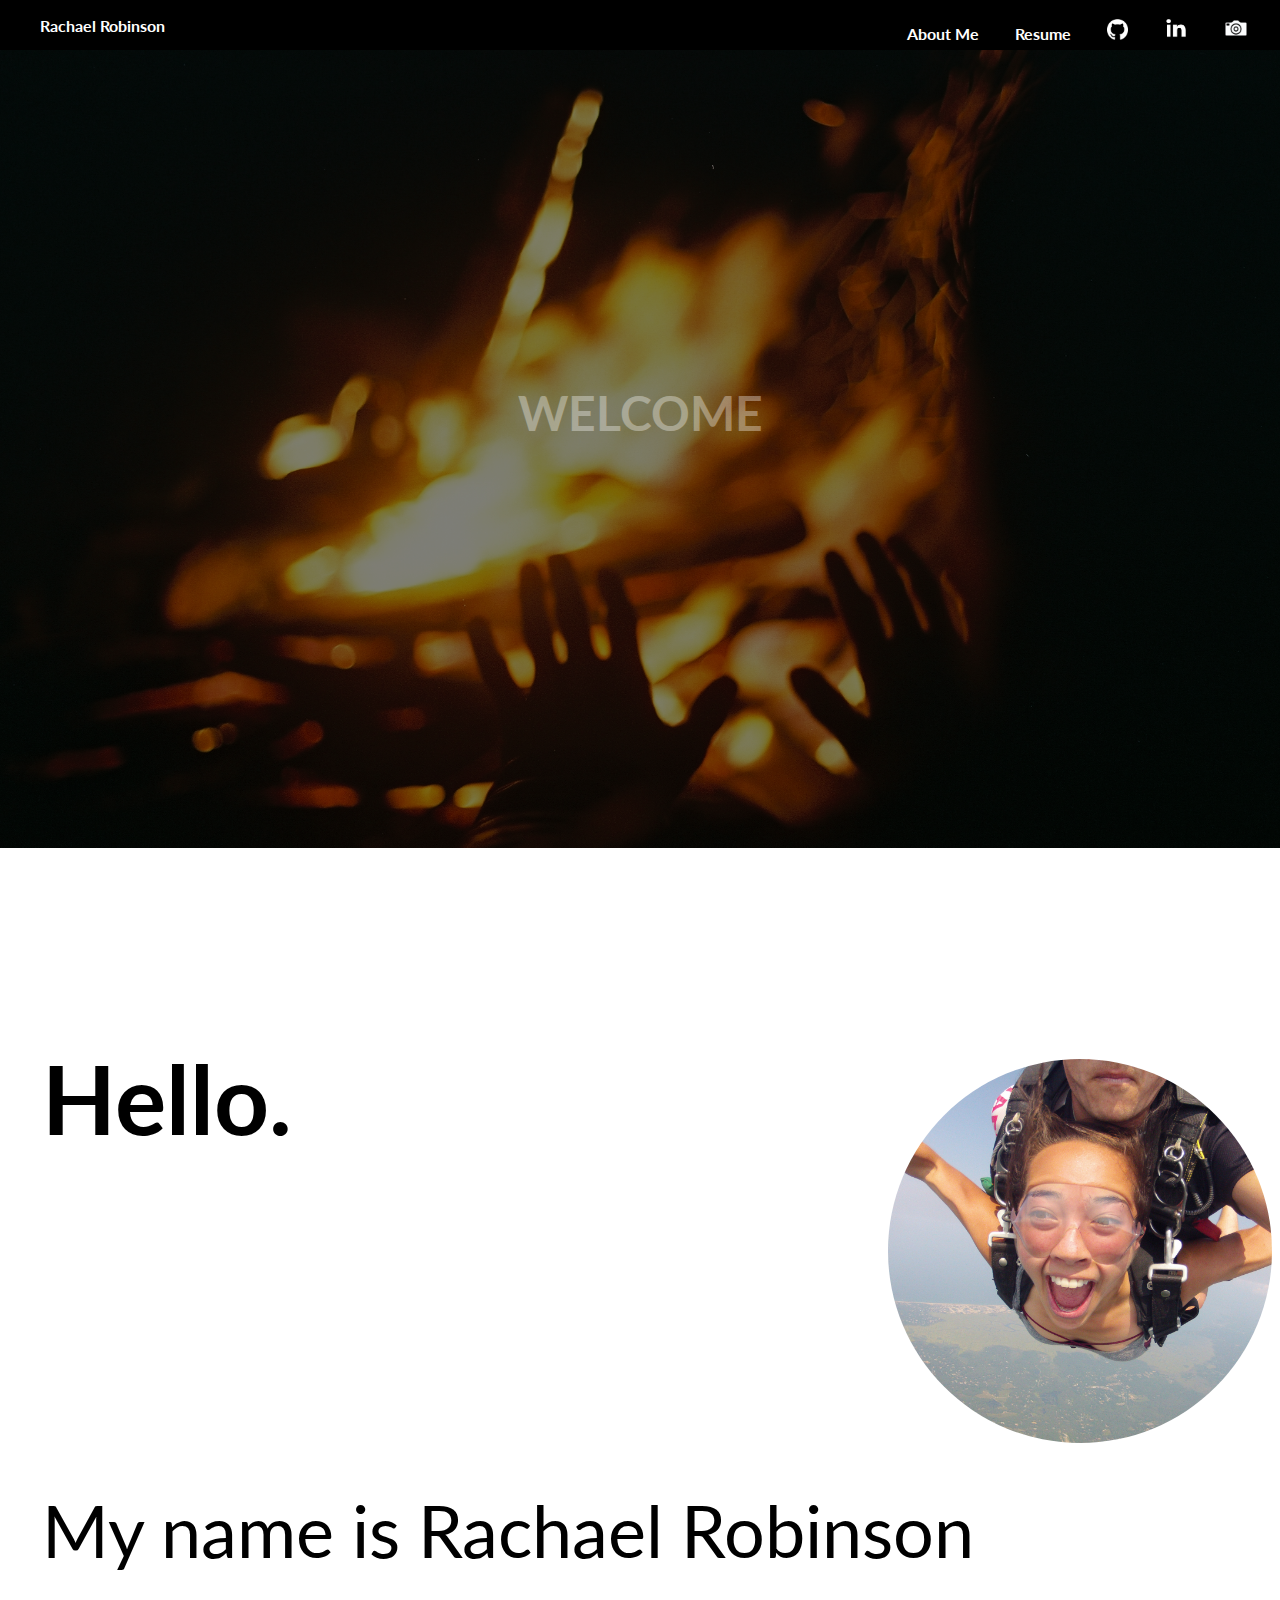
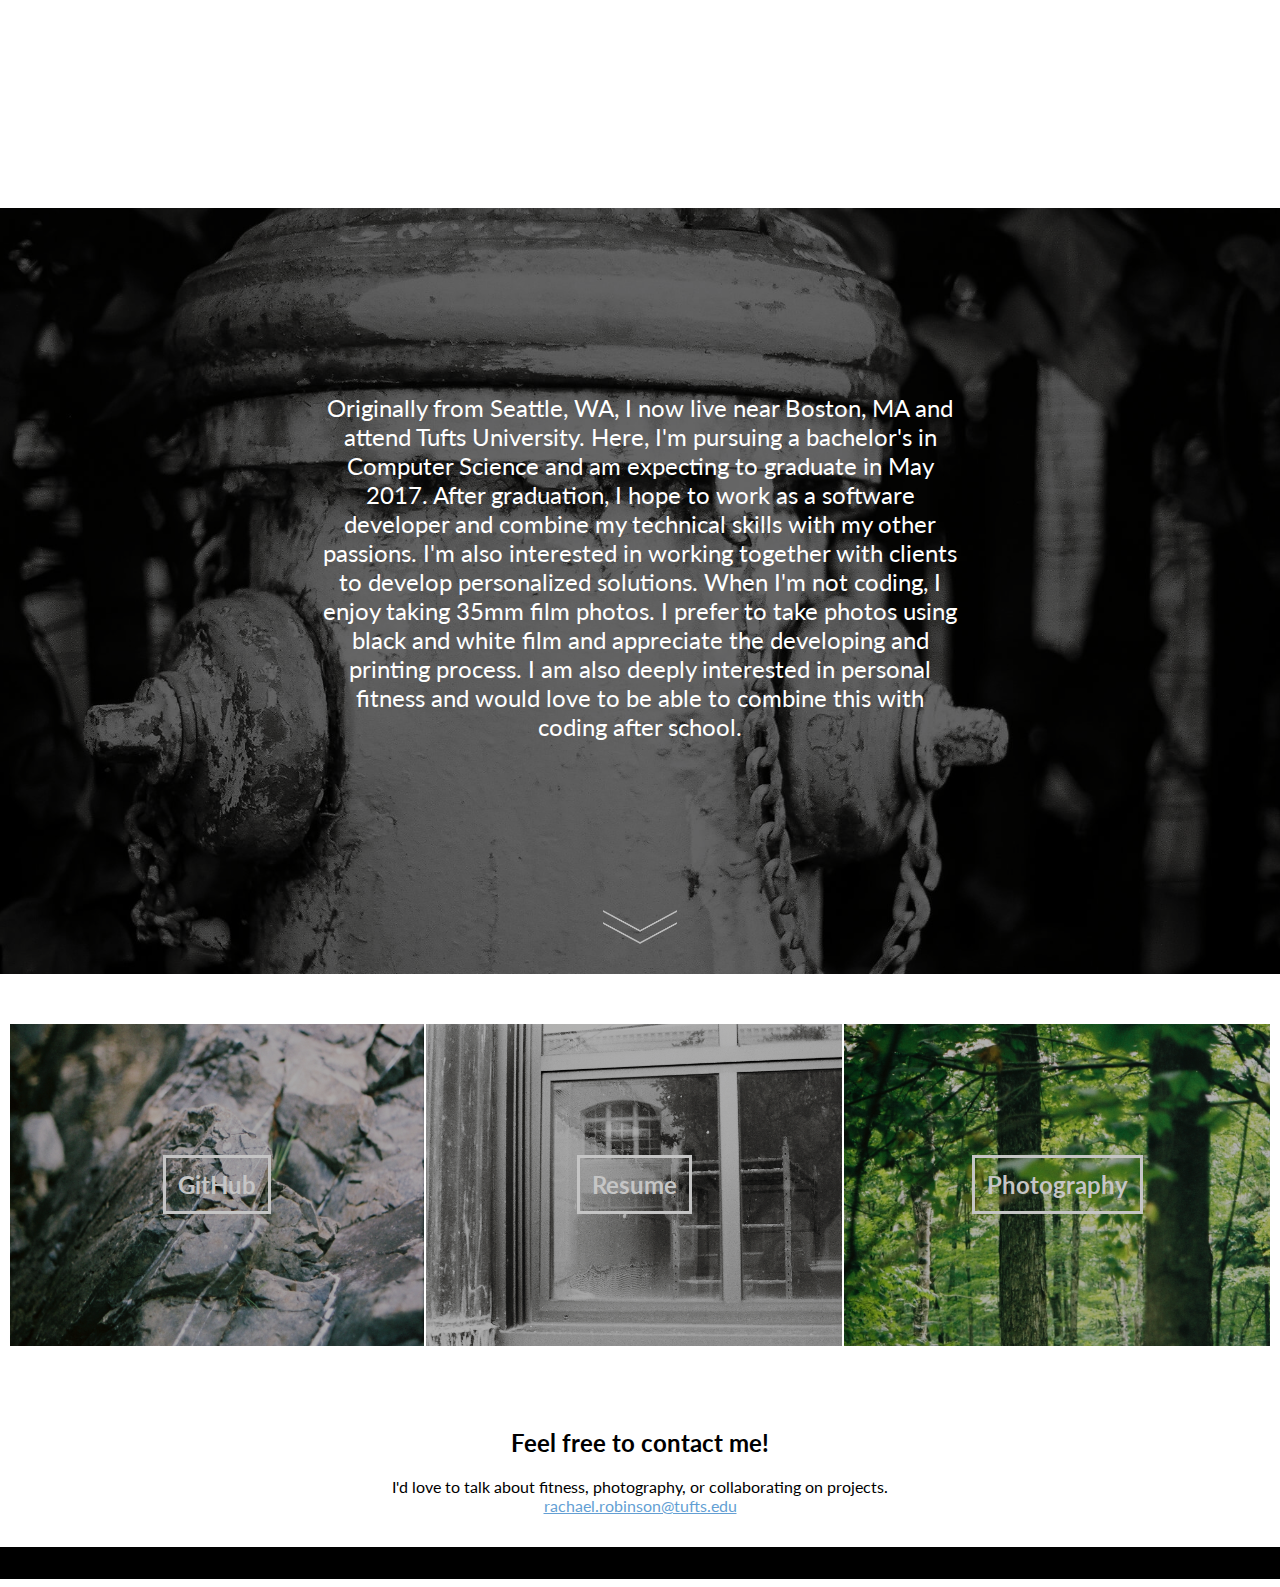
<file: index.html>
<!DOCTYPE html>
<html>

<head>
<title>Rachael</title>
<meta charset="utf-8">
<link href="theStyle.css" rel="stylesheet"/>

<script src="http://ajax.googleapis.com/ajax/libs/jquery/1.10.2/jquery.min.js"></script>
<script src="https://ajax.googleapis.com/ajax/libs/jquery/2.1.4/jquery.min.js"></script>
<script src="https://ajax.googleapis.com/ajax/libs/jquery/1.11.3/jquery.min.js"></script>
<script type = "text/javascript" src="script.js"></script>

</head>


<body>
	<nav class="menu">
	<!-- responsive navbar taken from here: http://inspirationalpixels.com/tutorials/creating-a-responsive-menu-with-html-css-jquery -->
	<div class="fixed-navbar" class="navbar-toggle collapsed">
		<ul class="active">
			<li id="index_home">
				<a href="#">Rachael Robinson</a>
			</li>
			<span class="right">
			<!-- <span class="navbar-right"> -->
				<li class="navbar-right-links" id="about">
					<a>About Me</a>
				</li>
				<li class="navbar-right-links" id="resume">
					<a href="./resume.html">Resume</a>
				</li>
				<li class="navbar-right-links" id="github">
					<a href="https://github.com/rachaelrobinson"><img src="./images/GitHub-Mark-Light-120px-plus.png" id="github-light" onmouseover="hover(this);" onmouseout="unhover(this);"/></a>
				</li>
				<li class="navbar-right-links" id="linkedIn">
					<a href="https://www.linkedin.com/in/rachrobinson"><img src="./images/linked.png" id="navImg" onmouseover="Linkhover(this);" onmouseout="Linkunhover(this);"/></a>
				</li>
				<li class="navbar-right-links" id="linkedIn">
					<a href="./photography.html"><img src="./images/camera_white.png" id="navImg" onmouseover="Camerahover(this);" onmouseout="Cameraunhover(this);"/></a>
				</li>
			</span>
			<!-- </span> -->
		</ul>
		<a class="toggle-nav" href="#">&#9776;</a>
	</div>
</nav>
	<div class="helloWelcome">
		<p id="frontWelcome"><strong>WELCOME</strong></p>
		<!-- <div class = "helloImage"> -->
			<!-- <img src = "./images/fire.jpg" alt="bonfire" id="hello_image"> -->
	</div>
	<div class="welcome">
		<p id="hello"><strong>Hello.</strong></p>
		<div class = "image">
				<img src = "./images/rachael_skydive.jpg" alt="Rachael" id="imageShape"/>
		</div>
		<p><span id="name">My name is Rachael Robinson</span></p>
	</div>
	<div id="restOfPage">
		<div id="aboutMe">
			<div class="about">Originally from Seattle, WA, I now live near Boston, MA and attend Tufts University. Here, I'm pursuing a bachelor's in Computer Science and am expecting to graduate in May 2017. After graduation, I hope to work as a software developer and combine my technical skills with my other passions. I'm also interested in working together with clients to develop personalized solutions. When I'm not coding, I enjoy taking 35mm film photos. I prefer to take photos using black and white film and appreciate the developing and printing process. I am also deeply interested in personal fitness and would love to be able to combine this with coding after school.</span></div>
			<div id="arrow">
				<img src="./images/arrow.png" alt="arrow" id="img-arrow"/>
			</div>
		</div>
	</div>
	<div id="photo-links">
			<table class="threeLinks">
					<tr>
						<td class="img-crop" id="github-link" class="darken">
							<!-- <a href="./photography.html"> -->
								<h2><span class="link-text">GitHub</span></h2>
							</a>
						</td>
						<td class="img-crop" id="resume-link" class="darken">
							<a href="./resume.html">
								<h2><span class="link-text">Resume</span></h2>
							</a>
						</td>
						<td class="img-crop" id="photo-link" class="darken">
							<a href="./photography.html">
								<h2><span class="link-text">Photography</span></h2>
							</a>
						</td>
					</tr>
				</table>
	</div>
	<div class="contact">
		<div id="contact_please"><h2>Feel free to contact me!</h2></div>
		<div>I'd love to talk about fitness, photography, or collaborating on projects.</div>
		<div id="contact_mail">rachael.robinson@tufts.edu</div>
	</div>
	<div id="bottom-bar">
	</div>
	
</body>
</html>
</file>
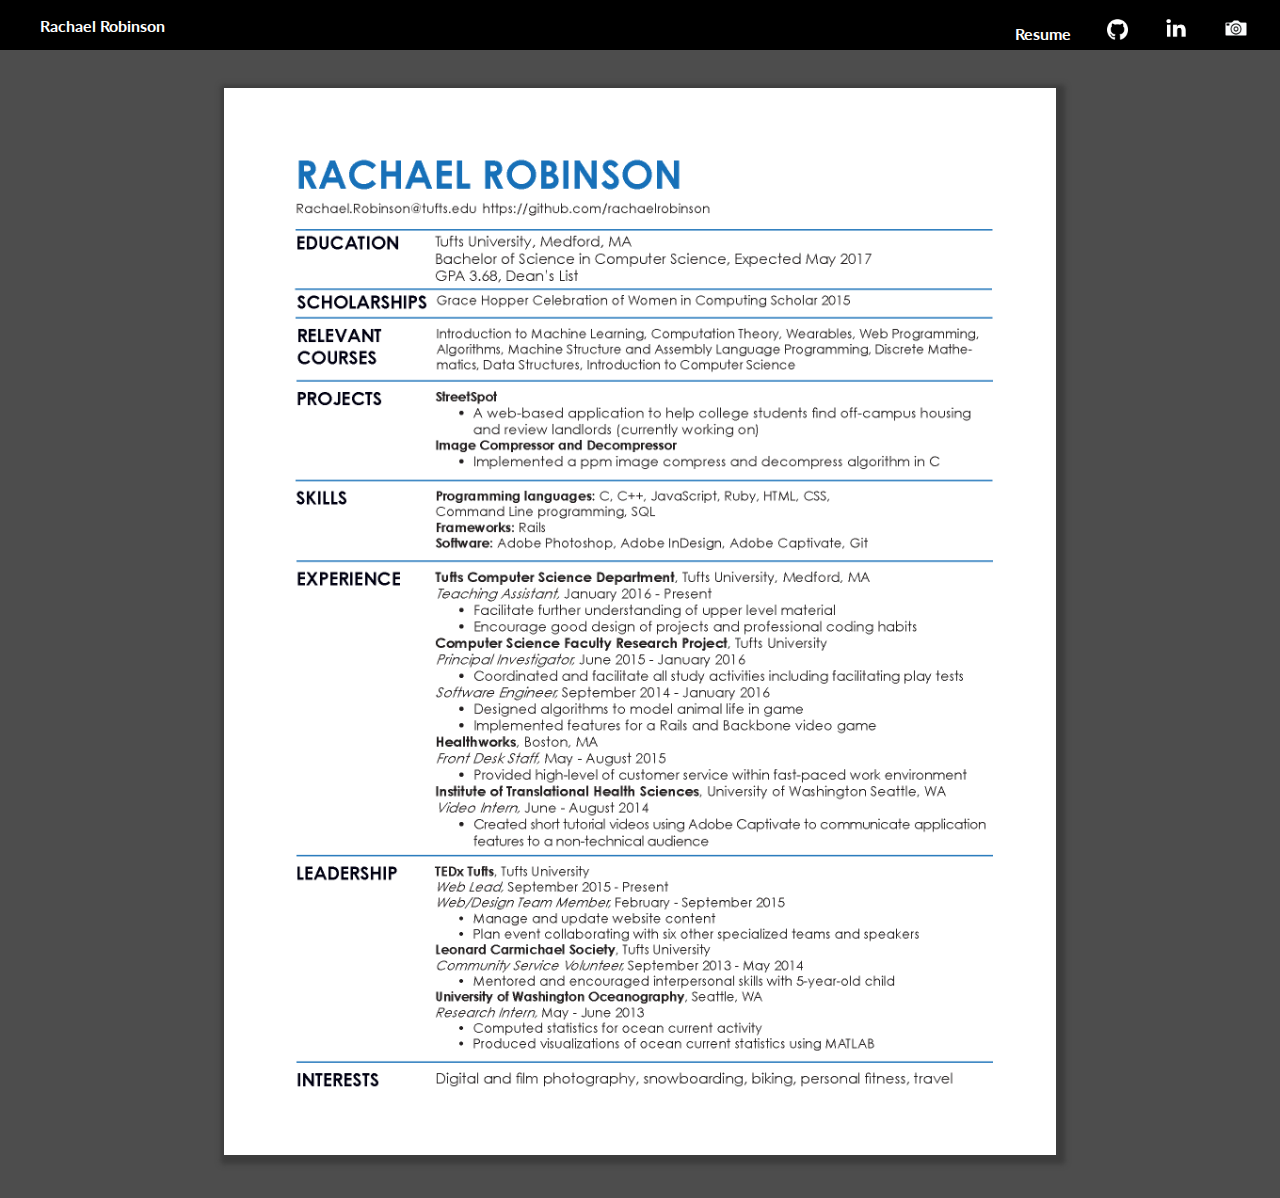
<file: resume.html>
<!DOCTYPE html>
<html>

<head>
<title>Resume</title>
<meta charset="utf-8">
<link href="theStyle.css" rel="stylesheet"/>
<script src="http://ajax.googleapis.com/ajax/libs/jquery/1.10.2/jquery.min.js"></script>
<script src="https://ajax.googleapis.com/ajax/libs/jquery/2.1.4/jquery.min.js"></script>
<script src="https://ajax.googleapis.com/ajax/libs/jquery/1.11.3/jquery.min.js"></script>
<script type = "text/javascript" src="script.js"></script>

</head>

<body id="resume_body">
	<nav class="menu">
	<!-- responsive navbar taken from here: http://inspirationalpixels.com/tutorials/creating-a-responsive-menu-with-html-css-jquery -->
	<div class="fixed-navbar" class="navbar-toggle collapsed">
		<ul class="active">
			<li id="index_home">
				<a href="index.html">Rachael Robinson</a>
			</li>
			<span class="right">
			<!-- <span class="navbar-right"> -->
<!-- 				<li class="navbar-right-links" id="about">
					<a>About Me</a>
				</li> -->
				<li class="navbar-right-links" id="resume">
					<a href="./resume.html">Resume</a>
				</li>
				<li class="navbar-right-links" id="github">
					<a href="https://github.com/rachaelrobinson"><img src="./images/GitHub-Mark-Light-120px-plus.png" id="github-light" onmouseover="hover(this);" onmouseout="unhover(this);"/></a>
				</li>
				<li class="navbar-right-links" id="linkedIn">
					<a href="https://www.linkedin.com/in/rachrobinson"><img src="./images/linked.png" id="navImg" onmouseover="Linkhover(this);" onmouseout="Linkunhover(this);"/></a>
				</li>
				<li class="navbar-right-links" id="linkedIn">
					<a href="./photography.html"><img src="./images/camera_white.png" id="navImg" onmouseover="Camerahover(this);" onmouseout="Cameraunhover(this);"/></a>
				</li>
			</span>
			<!-- </span> -->
		</ul>
		<a class="toggle-nav" href="#">&#9776;</a>
	</div>
</nav>
	<div class="resume">
		<div id="mailto">
		</div>
		<div id="githubref">
		</div>
		<img src="./images/Basic_CS_Jan2016_website.png" id="resume_png">
	</div>
</body>
</html>
</file>
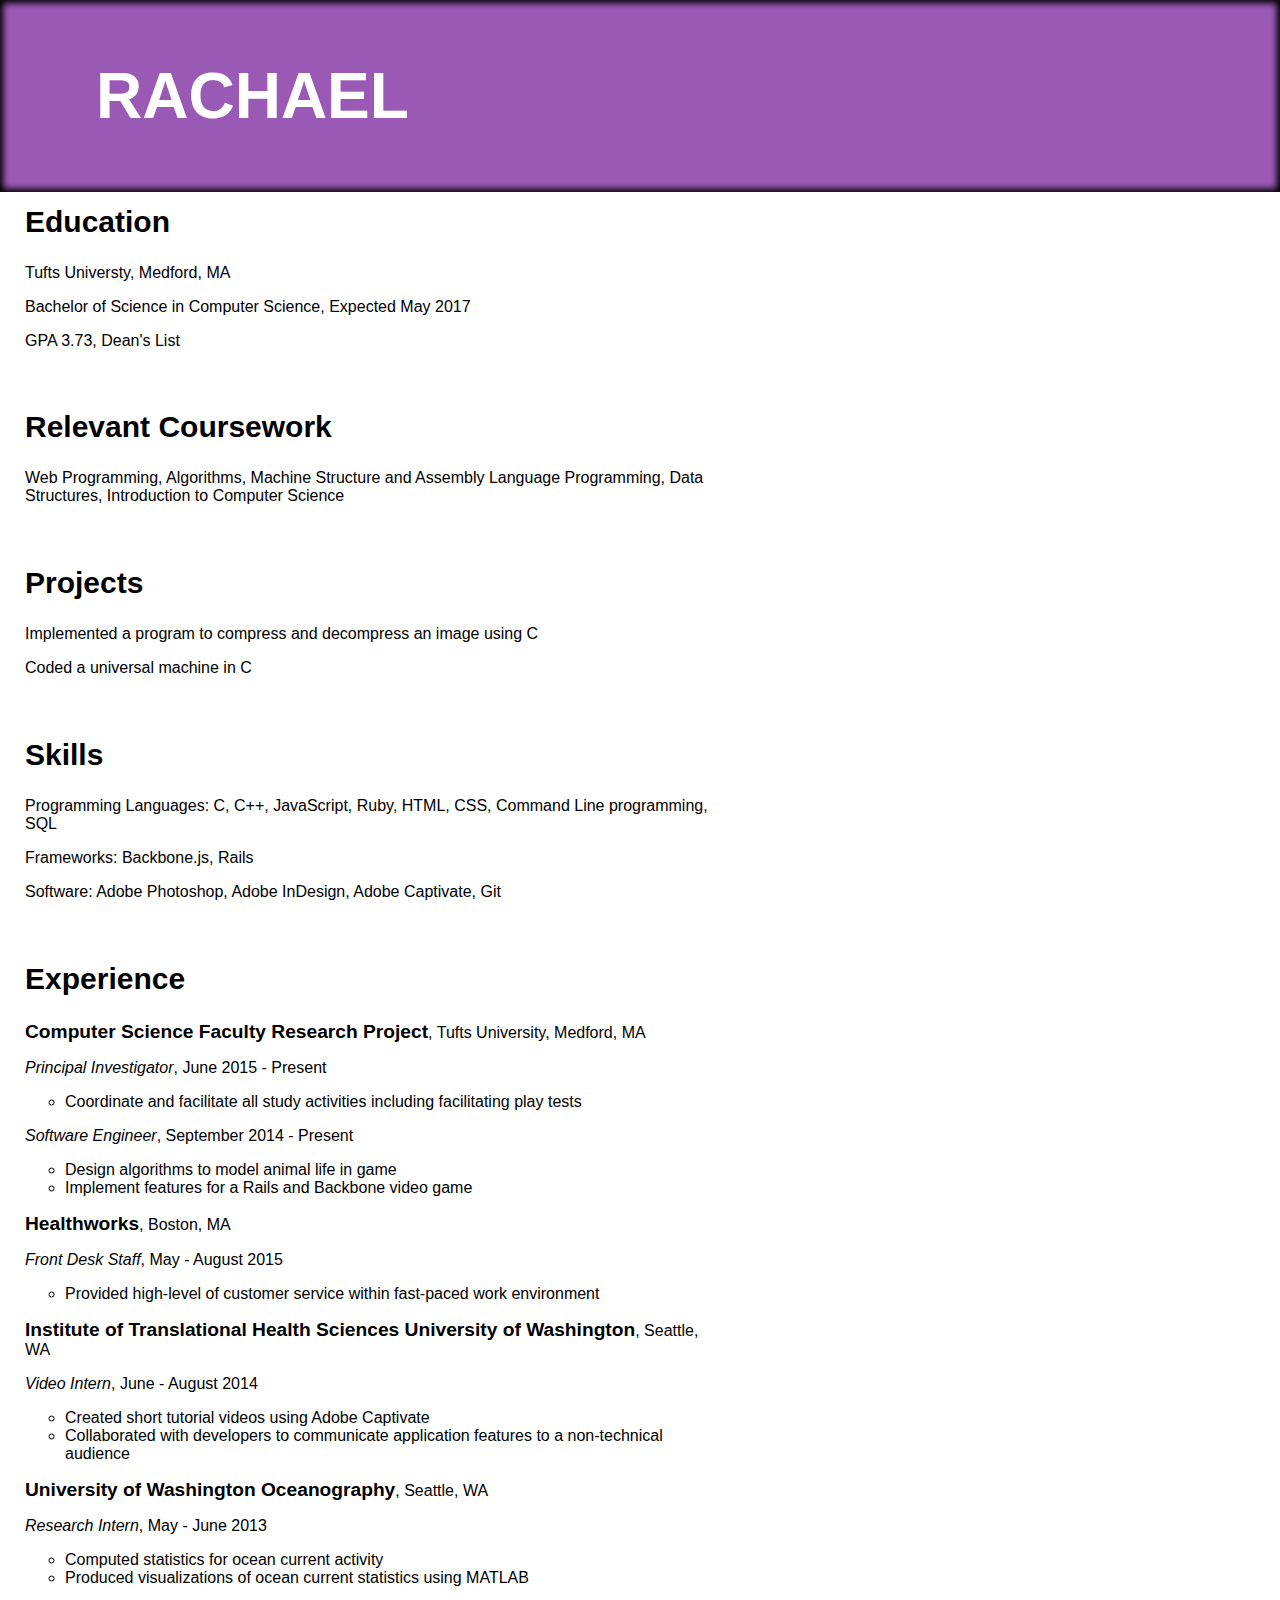
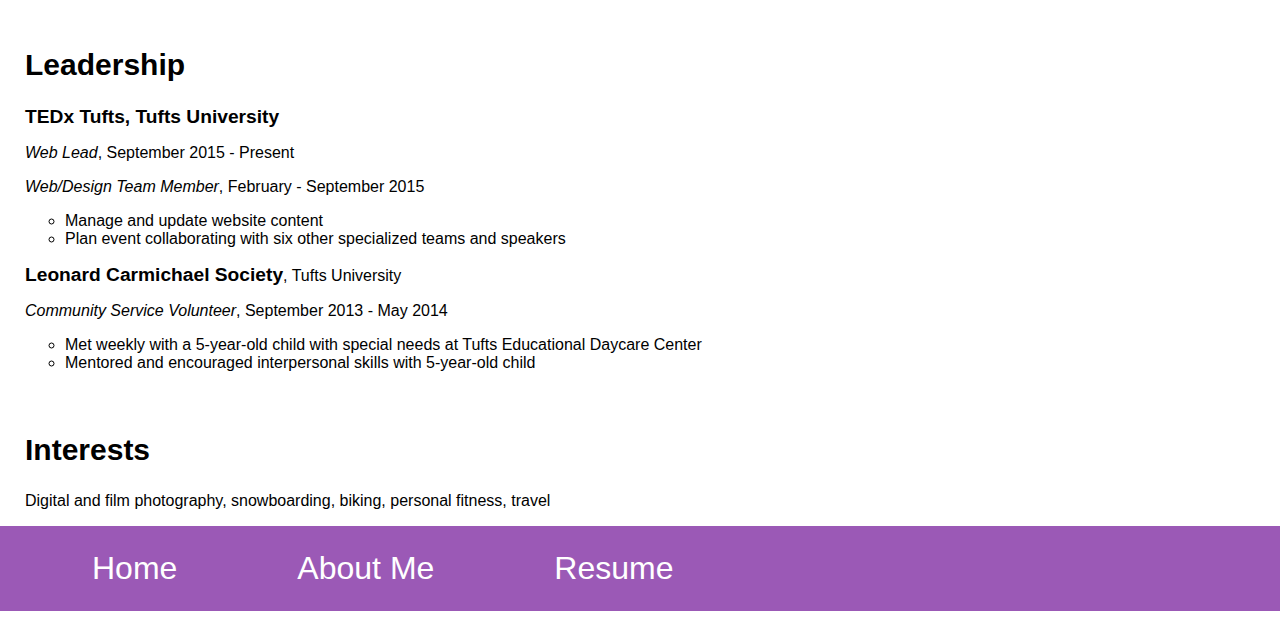
<file: old/resume.html>
<!DOCTYPE html>
<html>

<head>
	<title>Resume</title>
	<link href="style.css" rel="stylesheet" />
	<meta charset="utf-8">
</head>
<body class = "pageText">
	<div class = "banner">
		<div class = "topTitle">
			<h1>RACHAEL</h1>
		</div>
	</div>
	<div id = "resumeBody">
		<div class = "sectionHead">
			<h2>Education</h2>
		</div>
		<div class = "resumeText">
			<p>Tufts Universty, Medford, MA</p>
			<p>Bachelor of Science in Computer Science, Expected May 2017</p>
			<p>GPA 3.73, Dean's List</p>
		</div>
		<div class = "sectionHead">
			<h2>Relevant Coursework </h2>
		</div>
		<div class = "resumeText">
			<p>Web Programming, Algorithms, Machine Structure and Assembly Language Programming, Data Structures, Introduction to Computer Science</p>
		</div>
		<div class = "sectionHead">
			<h2>Projects</h2>
		</div>
		<div class = "resumeText">
			<p>Implemented a program to compress and decompress an image using C</p>
			<p>Coded a universal machine in C</p>
		</div>
		<div class = "sectionHead">
			<h2> Skills </h2>
		</div>
		<div class = "resumeText">
			<p>Programming Languages: C, C++, JavaScript, Ruby, HTML, CSS, Command Line programming, SQL</p>
			<p>Frameworks: Backbone.js, Rails</p>
			<p>Software: Adobe Photoshop, Adobe InDesign, Adobe Captivate, Git</p>
		</div>
		<div class = "sectionHead">
			<h2>Experience</h2>
		</div>
		<div class = "resumeText">
			<p><span class = "place"> Computer Science Faculty Research Project</span>, Tufts University, Medford, MA</p>
			<p><span class = "jobPos">Principal Investigator</span>, June 2015 - Present</p>
			<ul class = "experienceList">
				<li>Coordinate and facilitate all study activities including facilitating play tests</li>
			</ul>
			<p><span class = "jobPos">Software Engineer</span>, September 2014 - Present</p>
			<ul class = "experienceList">
				<li>Design algorithms to model animal life in game</li>
				<li>Implement features for a Rails and Backbone video game</li>
			</ul>
			<p><span class = "place">Healthworks</span>, Boston, MA</p>
			<p><span class = "jobPos">Front Desk Staff</span>, May - August 2015</p>
			<ul class = "experienceList">
				<li>Provided high-level of customer service within fast-paced work environment</li>
			</ul>
			<p><span class = "place">Institute of Translational Health Sciences University of Washington</span>, Seattle, WA</p>
			<p><span class = "jobPos">Video Intern</span>, June - August 2014</p>
			<ul class = "experienceList">
				<li>Created short tutorial videos using Adobe Captivate</li>
				<li>Collaborated with developers to communicate application features to a non-technical audience</li>
			</ul>
			<p><span class = "place">University of Washington Oceanography</span>, Seattle, WA</p>
			<p><span class = "jobPos">Research Intern</span>, May - June 2013</p>
			<ul class = "experienceList">
				<li>Computed statistics for ocean current activity</li>
				<li>Produced visualizations of ocean current statistics using MATLAB</li>
			</ul>
		</div>
		<div class = "sectionHead">
			<h2>Leadership</h2>
		</div>
		<div class = "resumeText">
			<p><span class = "place">TEDx Tufts, Tufts University</span></p>
			<p><span class = "jobPos">Web Lead</span>, September 2015 - Present</p>
			<p><span class = "jobPos">Web/Design Team Member</span>, February - September 2015</p>
			<ul class = "experienceList">
				<li>Manage and update website content</li>
				<li>Plan event collaborating with six other specialized teams and speakers</li>
			</ul>
			<p><span class = "place">Leonard Carmichael Society</span>, Tufts University</p>
			<p><span class = "jobPos">Community Service Volunteer</span>, September 2013 - May 2014</p>
			<ul class = "experienceList">
				<li>Met weekly with a 5-year-old child with special needs at Tufts Educational Daycare Center</li>
				<li>Mentored and encouraged interpersonal skills with 5-year-old child</li>
			</ul>
		</div>
		<div class = "sectionHead">
			<h2>Interests</h2>
		</div>
		<div class = "resumeText">
			<p>Digital and film photography, snowboarding, biking, personal fitness, travel </p>
		</div>
	</div>
	<div class = "footer">
		<div class = "footerText">
			<p><a class = "footerLink" href="./index.html">Home</a><a class = "footerLink" href="./bio.html">About Me</a><a class = "footerLink" href="./resume.html">Resume</a></p>
		</div>
	</div>
</body>
</html>
</file>
<file: theStyle.css>
/*@import url('http://www.google.com/fonts#QuickUsePlace:quickUse/Family:Lato');*/
@import url(https://fonts.googleapis.com/css?family=Lato);
body{
		/*font-family: Geneva,Tahoma,Verdana,sans-serif;*/
		font-family: 'Lato', sans-serif;
}
li {
	display: inline-block;
	list-style:none;
	cursor: pointer;
	font-weight: bold;

}
a {
	text-decoration: none;
	color: white;
}
a:visited { 
	text-decoration: none; color:white; 
}
.toggle-nav {
    display:none;
}
.menu a:hover{
    text-decoration:none;
    color:#649fd4;
}
.fixed-navbar {
  position: fixed;
  top: 0;
  left: 0;
  z-index: 9999;
  width: 100%;
  height: 50px;
  background-color: #000000;
  color: white;
  text-decoration: none;
}
.right{
	float: right;
}
.navbar-right{
	position: relative;
	float: right;
}

.navbar-right-links{
	display: inline-block;
	padding-right: 2em;
}
.welcome{
	height: 8em;
	margin-top: 1em;
	font-size: 600%;
	padding-left: .35em;
	padding-bottom: 1em;
	display: inline-block;
}

#name{
	font-size: .75em;
}
#hello{
	font-size: 1em;
}
.helloWelcome{
	color: white;
	text-align: center;
	height: 50em;
	/*margin-top: 5em;*/
	background: 
		linear-gradient(
	      rgba(0, 0, 0, 0.5), 
	      rgba(0, 0, 0, 0.5)
	    ),
	    url(images/fire.jpg);
	background-size: cover;
	padding-bottom: -10em;
	margin-right: -1em;
	margin-left: -1em;
}
#frontWelcome{
	display: none;
	padding-top: 7em;
	font-size: 3em;
}
.image {
	text-align: right;
	margin-top: -4em;
	/*padding-right: 3em;*/
	margin-bottom: -2em;
	margin-left: -2em;
	float: right;
	display: inline-block;
}
#imageShape {
	max-width: 27%;
	max-height: 27%;
	margin-left: auto;
	margin-right: auto;
	border-radius: 50%;
	margin-top: 2em;
	margin-bottom: 2em;
}
#aboutMe{
	background: rgba(0, 0, 0, 0.6);
	padding-top: .7em;
	font-size: 150% ;
/*	font-size: 2.5em;
*/	padding-bottom: 1em;
	padding-left: .5em;
	padding-right: .5em;
	text-align: center;
	color: white;
	margin: 0;

}
.about{
	padding-top: 7em;
	padding-bottom: 7em;
	padding-right: 25%;
	padding-left: 25%;
}
#restOfPage{
	background: url(images/old_firehydrant.jpg);	
	background-size: cover;
	padding-bottom: -10em;
	margin-right: -1em;
	margin-left: -1em;
}

img#arrow{
	max-height: 10px;
	max-width: 20px;
	margin-bottom: -2em;
}
#img-arrow{
	height: 1.5em;
	cursor: pointer;
	opacity: .6;

}
#img-arrow:hover{
	opacity: 1;
}
.img-links{
	max-width: 30%;
	max-height: 30%;
}
#github-link{
	background: 
		linear-gradient(
	      rgba(0, 0, 0, 0.3), 
	      rgba(0, 0, 0, 0.3)
	    ),
	    url(images/rocks.jpg);
	/*TODO: FIGURE OUT PHOTO POSITION/SIZING*/
	background-size: cover;  
/*	background-size: contain;
	background-repeat: no-repeat;*/
	/*left: 100%;*/
	overflow: hidden;
	/*cursor: pointer;*/

}
#github-link:hover{
	opacity: 0.8;
}
#resume-link{
	background: 
		linear-gradient(
      		rgba(0, 0, 0, 0.3), 
      		rgba(0, 0, 0, 0.3)
    	),
		url(images/window.jpg);
	background-size: cover;
}
#resume-link:hover{
	opacity: 0.8;
}
#photo-link{
	background: 
		linear-gradient(
	      rgba(0, 0, 0, 0.3), 
	      rgba(0, 0, 0, 0.3)
    	),
		url(images/trees.jpg);
	background-size: cover;
}
#photo-link:hover{
	opacity: 0.8;
	color: orange;
}
.img-crop{
	background: rgba(0, 0, 0, 0.3);
	border-color: gray;
	border-width: .2em;
	text-align: center;
	color: gray;
	width: 30em;
	height: 20em;

}
.link-text{
	cursor: pointer;
	text-align: center;
	color: #c5c5c5;
}
.link-text:hover{
	color: #FFFFFF;
}
#photo-links{
	margin-top: 3em;
}
.resume{
	background-color: #4d4d4d;
	padding-top: 5em;
	text-align: center;
	padding-bottom: 2em;
	margin: 0;
	margin-left: -1em;
	margin-right: -1em;
}
#resume_png{
	background-color: white;
	text-align: center;
	width: 50em;
	padding: 1em;
	-moz-box-shadow:    3px 3px 5px 6px #3c3c3c;
  	-webkit-box-shadow: 3px 3px 5px 6px #3c3c3c;
  	box-shadow:         3px 3px 5px 6px #3c3c3c;
}
#resume_body{
	background-color: #4d4d4d;
}
.link-text{
	padding: .5em;
	border-style: solid;
}
/*Found at http://stackoverflow.com/questions/24171458/jquery-slideshow-with-2-images-sizes-landscape-and-portrait*/
#slideshow {
    width:100%;
    height:100%;
    max-height:300px;
}

#slideshow img {
    width:auto;
    height:auto;
    max-width:90%;
    max-height:90%;
    /* If you want the images centred then you will need the below css too */ 
    position: absolute !important;
    top: 0px;
    left:0px;
    bottom: 0px;
    right: 0px;
    margin: auto;
}
#photo{
	padding-top: 3em;
}
#photography-img-arrow{
	position: relative;
	background-color: #727374;
	margin-top: 45em;
	height: 1.5em;
	padding: .3em;
	opacity: .7;
	cursor: pointer;
}
#photography-img-arrow:hover{
	opacity: 1;
	background-color: #484a4b;
}
#forward_img_arrow{
	-webkit-transform: rotate(270deg);
    -moz-transform: rotate(270deg);
    -ms-transform: rotate(270deg);
    -o-transform: rotate(270deg);
	display: inline-block;
	/*position: relative;*/
	background-color: #727374;
	margin-top: 20em;
	/*margin-left: 75%;*/
	height: 1.5em;
	padding: .3em;
	opacity: .7;
	cursor: pointer;
	max-height: 10px;
	width: 8px;
	/*text-align: left;*/
}
#forward_img_arrow:hover{
	opacity: 1;
	background-color: #484a4b;
}
img#forward_img_arrow{
	max-height: 50px;
	max-width: 50px;
	margin-left: 90%;
}
#back_img_arrow{
	-webkit-transform: rotate(90deg);
    -moz-transform: rotate(90deg);
    -ms-transform: rotate(90deg);
    -o-transform: rotate(90deg);
	display: inline-block;
	position: relative;
	background-color: #727374;
	height: 1.5em;
	padding: .3em;
	opacity: .7;
	cursor: pointer;
	padding-right: -10em;
	max-height: 10px;
	width: 8px;
}
#back_img_arrow:hover{
	opacity: 1;
	background-color: #484a4b;
}
img#back_img_arrow{
	max-height: 50px;
	max-width: 50px;
	margin-right: 90%;
}
img#photo-arrow{
	max-height: 8px;
	max-width: 10px;
}
#photo-arrow{
	text-align: center;
}
#interested{
	background: 
		linear-gradient(
	      rgba(0, 0, 0, 0.4), 
	      rgba(0, 0, 0, 0.4)
	    ),
	    url(images/windowcolor.jpg);
	    background-size: cover;
	text-align: center;
	margin-top: 2em;
	font-size: 2em;
	padding: 1em;
	/*padding-left: 4em;*/
	/*padding-right: 4em;*/
	background-color: #649fd4;
	margin-left: -.3em;
	margin-right: -.3em;
	margin-bottom: -5em;
	height: 15em;
}
#interest{
	font-size: 2em;
	color: white;
	padding-bottom: 2em;
}
#see-more{
	margin-top: 4em;
	color: white;
}
#redirect_arrow{
	padding: .1em;
	margin-top: .3em;
	
}
img#redirect_arrow{
	max-height: 8px;
	max-width: 10px;
}
#redirect_img_arrow{
	position: relative;
	background-color: #727374;
	padding: .2em;
	/*border-radius: 5px;*/
	cursor: pointer;
	opacity: .6;
}
#redirect_img_arrow:hover{
	opacity: 1;
	background-color: #484a4b;
	
}
@media (max-width: 603px) {
  .menu ul.active {
	display:none;
  }

  .menu ul {
	width:100%;
	position:absolute;
	top:120%;
	left:0px;
	padding:10px 18px;
	box-shadow:0px 1px 1px rgba(0,0,0,0.15);
	border-radius:3px;
	background:#303030;
   }
       .menu ul:after {
        width:0px;
        height:0px;
        position:absolute;
        top:0%;
        left:22px;
        content:'';
        transform:translate(0%, -100%);
        border-left:7px solid transparent;
        border-right:7px solid transparent;
        border-bottom:7px solid #303030;
    }
 
    .menu li {
        margin:5px 0px 5px 0px;
        float:none;
        display:block;
    }
 
    .menu a {
        display:block;
    }
 
    .toggle-nav {
        padding:20px;
        float:left;
        display:inline-block;
        box-shadow:0px 1px 1px rgba(0,0,0,0.15);
        border-radius:3px;
        background:#000000;
        text-shadow:0px 1px 0px rgba(0,0,0,0.5);
        color:#aea9a9;
        font-size:20px;
        transition:color linear 0.15s;
    }
 
    .toggle-nav:hover{
        text-decoration:none;
        color:#649fd4;
    }
    .navbar-right-links{
    	padding-right: 0em;
    }
    .right{
    	float: left;
    }
    .fixed-navbar {
    	height: 70px;
    }
}
#mailto{
	/*background-color: orange;*/
	top: 12.5em;
	left: 11.2em;
	position: absolute;
	width: 11.5em;
	height: 1em;
	cursor: pointer;
	/*opacity: .4;*/
}
#contact_mail{
	cursor: pointer;
	color: #649fd4;
	text-decoration: underline;
}
.contact{
	margin-top: 5em;
	text-align: center;
	padding-bottom: 2em;
}
/*#contact_please{

}*/
#bottom-bar{
	background-color: #000000;
	height: 2em;
	margin-left: -.5em;
	margin-right: -.5em;
	/*width: 1em;*/
}
#githubref{
	/*background-color: green;*/
	padding-left: 2em;
	top: 12.5em;
	position: absolute;
	left: 22.8em;
	width: 12.4em;
	height: 1em;
	cursor: pointer;
	/*opacity: .4;*/
}
#github-light{
	height: 1.3em;
}
#github-light:hover{
	
}
#navImg{
	height: 1.5em;
}
#flickr{
	text-align: center;
	font-size: 2em;
	margin-top: 2em;
}
#flickrLogo{
	height: 30px;
	cursor: pointer;
}
/*.resume-body{
	background-color: white;
	text-align: left;
	font-size: .8em;
	margin-top: 5em;
	padding-left: 9em;
	padding-right: 9em;
	padding-top: 3em;
	margin-left: 18em;
	margin-right: 18em;
	padding-bottom: 2em;
}
#resumeName{
	font-size: 2.5em;
	color:#649fd4;
}
.resumeText{
	display: inline-block;
	background-color: orange;
}
.sectionHead {
	font-weight: bold;
	display: inline-block;
	background-color: blue;
}
.experienceList {
	list-style-type: circle;
}
.place {
	font-weight: bolder;
	font-size: 1.2em;
}
.jobPos {
	font-style: italic;
}*/
@media (max-width: 445px){
	.image{
		margin-top: -3em;
		text-align: center;
		padding-left: 1.5em;
	}
	#imageShape {
		max-width: 40%;
		max-height: 40%;
	}
}
@media (max-width: 321px) and (max-height: 569px){
	div.welcome {
		padding-top: 10000em;
	}
}
@media (width: 360px) and (height: 640px){
	.helloWelcome{
		height: 20000px;
	}
}
</file>
<file: old/style.css>
/* Style sheet */
.pageText {
	font-family: Geneva,Tahoma,Verdana,sans-serif;
}
.topTitle {
	padding-left: 3em;
	font-size: 2em;
}
.banner {
	margin: 0;
	background-color: #9b59b6;
	color: #ffffff;
	margin-bottom: -3em;
	padding-top: 1em;
	padding-bottom: 1em;
	box-shadow: 0 0 6px .2em #000 inset;
}
.footer {
	background-color: #9b59b6;
	color: #000000;
	margin: 0;
	padding-bottom: .5em;
	padding-top: .5em;
}

.footerText{
	margin-left: 2em;
}
.footerLink {
	text-decoration: none;
	font-size: 2em;
	margin-left: 60px;
	margin-right: 60px;
	color: #ffffff;
}
#indexBody{
	background-color: #ecf0f1;
	margin-top: 3em;
}
.image {
	margin-left: auto;
	margin-right: auto;
	text-align: center;
	padding-bottom: 2em; 
}
#imageShape {
	max-width: 45%;
	max-height: 45%;
	margin-left: auto;
	margin-right: auto;
	border-radius: 50%;
	margin-top: 2em;
	margin-bottom: 2em;
}
#bioBody{
	font-size: 1em;
	text-align: center;	
	padding-top: 3em;
}
#bioText{
	margin-right: 8rem;
	margin-left: 8rem;
	margin-bottom: 0;
}
#bioHead{
	font-size: 1.5em;
}
.bioPhotoStyle{
	display: inline-block;
}
.bPhoto {
	display: inline-block;
	width: 20rem;
	height: auto;
	margin: 1em;
	-moz-box-shadow:    3px 3px 5px 6px #ccc;
  	-webkit-box-shadow: 3px 3px 5px 6px #ccc;
  	box-shadow:         3px 3px 5px 6px #ccc;

}
#resumeBody {
	padding-top: 1em;
	margin-right: 35em;
}
.sectionHead {
	font-size: 1.25em;
	font-weight: bold;
	margin-left: 25px;
	margin-bottom: 1px;
	padding-top: 1em;
}
.resumeText {
	font-size: 1em;
	margin-left: 25px;
}
.experienceList {
	list-style-type: circle;
}
.place {
	font-weight: bolder;
	font-size: 1.2em;
}
.jobPos {
	font-style: italic;
}
body{
   	margin-top: 0;
   	margin-right: 0;
   	margin-left: 0; 
}

@media (max-width: 690px) {
	.footer{
		font-size: 50%;
}
/*
.imageText{
	position: absolute;
	top: 900px;
	width: 100%;
	margin-left: .2em;
}
.homePhoto{
  background: 
  	linear-gradient(
      rgba(0, 0, 0, .9),
      rgba(0, 0, 0, .9)
    ),
    url(./images/bi-rite.jpg);
	max-height: 16rem;
	max-width: auto;
	position: relative;
	padding: 0;
}*/
</file>
